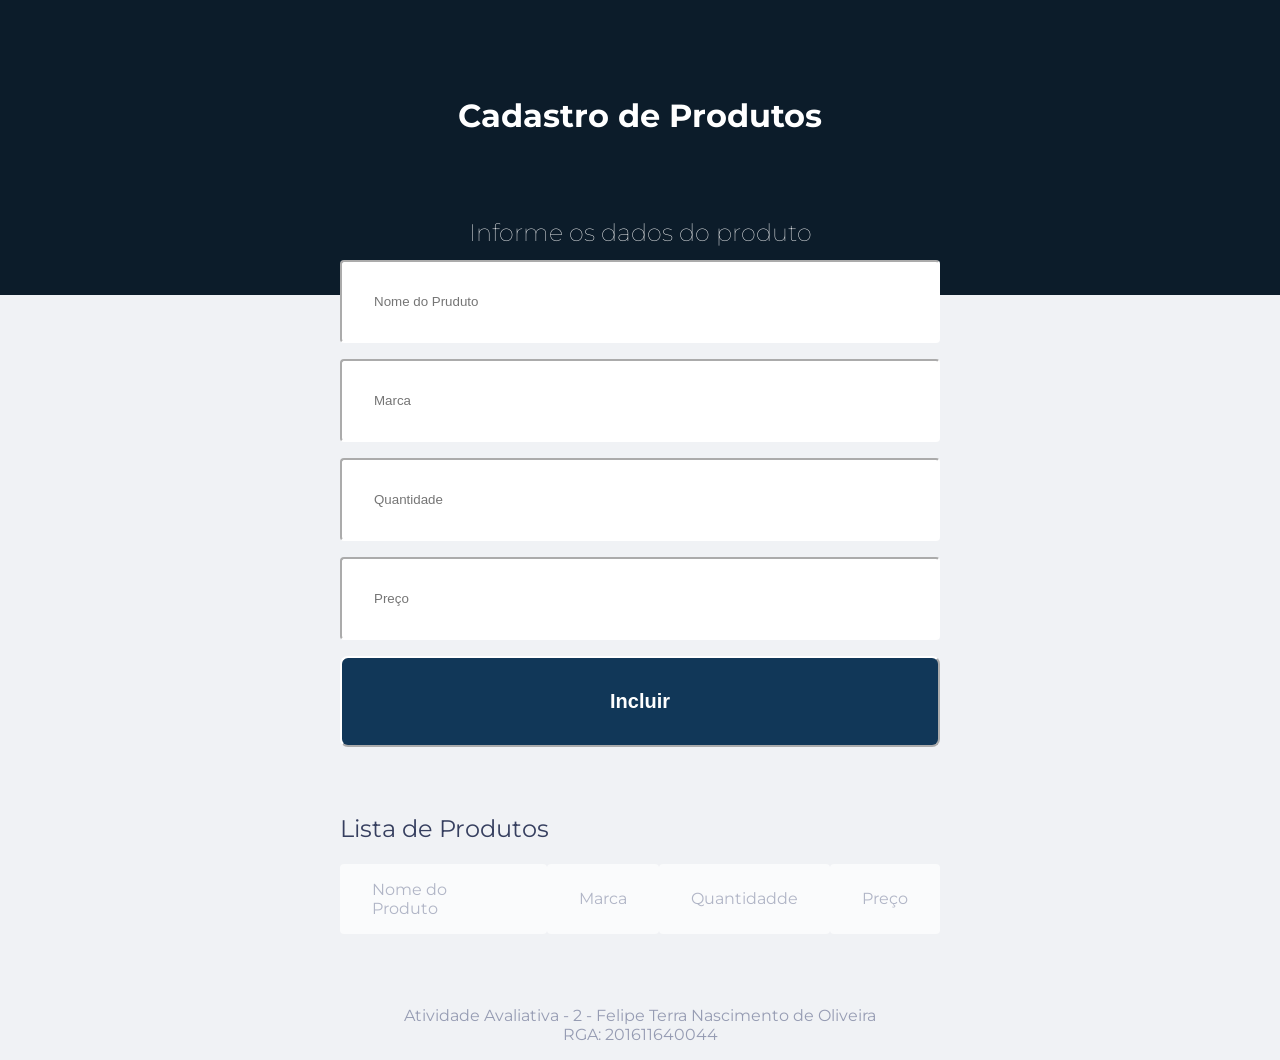
<file: AVALIAÇÕES/AVAL-02-FELIPE-TERRA/Index.html>
<!DOCTYPE html>
<html lang="pt-br">

<head>
    <meta charset="UTF-8">
    <meta http-equiv="X-UA-Compatible" content="IE=edge">
    <meta name="viewport" content="width=device-width, initial-scale=1.0">
    <title>Aval-02-Felipe-Terra</title>

    <link rel="stylesheet" href="./Styles.css">
    <link rel="preconnect" href="https://fonts.gstatic.com">
    <link
        href="https://fonts.googleapis.com/css2?family=Montserrat: wght @ 100; 200; 300; 400; 500; 600; 700; 800; 900 & display = swap"
        rel="stylesheet">
</head>

<script type="text/javascript">

    function nomeOk() {
        let nomeImput = document.getElementById('id_nome');
        let nome = nomeImput.value;
        if (nome.trim().length < 2) {
            alert('Nome muito curto');
            return false;
        }
        else if (nome.trim().length > 100) {
            alert('Nome muito longo');
            return false;
        }
        return true;
    }

    function marcaOk() {
        let marcaImput = document.getElementById('id_marca');
        let marca = marcaImput.value;
        if (marca.trim().length < 2) {
            alert('Nome da marca muito curto');
            return false;
        }
        else if (marca.trim().length > 20) {
            alert('Nome da marca muito longo');
            return false;
        }
        return true;
    }

    // function quantidadeOk(){
    //     let quantidadeImput = document.getElementById('id_quantidade');
    //     let quantidade = quantidadeImput.value;
    //     if (quantidade.value == ''){
    //         alert ('A quantidade deve ser igual ou maior que ZERO');
    //         return false;
    //     }
    //     else if (quantidade.length > 0){
    //         alert ('A quantidade deve ser menor ou igual a 100');
    //         return false;
    //     }
    //     return true;
    // }

    // function precoOk(){
    //     let precoImput = document.getElementById('id_preco');
    //     let preco = precoImput.value;
    //     if (preco.length == '' || isNaN(preco)){
    //         alert ('A quantidade deve ser igual ou maior que ZERO');
    //         return false;
    //     }
    //     return true;
    // }

    function validarForm() {
        return nomeOk() && marcaOk();
    }
</script>

<body>

    <header>
        <h1>Cadastro de Produtos</h1>
    </header>

    <main class="container">
        <section id="form">
            <p>
            <h2>Informe os dados do produto</h2>
            </p>

            <form action="http://localhost:3000" method="post" onsubmit="return ( validarForm () ) ">

                <p><input class="card" id="id_nome" type="text" name="nome" minlength="2" maxlength="100"
                        placeholder="Nome do Pruduto" /></p>

                <p><input class="card" id="id_marca" type="text" name="marca" minlength="2" maxlength="20"
                        placeholder="Marca" /></p>

                <p><input class="card" id="id_quantidade" type="number" min="0" max="100" name="quantidade"
                        placeholder="Quantidade" /></p>

                <p><input class="card" id="id_preco" type="number" name="preco" placeholder="Preço" /></p>

                <p><button id="button" type="submit">
                        <h1>Incluir</h1>
                    </button></p>

            </form>
        </section>

        <section id="table">
            <p>
            <h2>Lista de Produtos</h2>
            </p>
            <table id="data-table">
                <thead>
                    <tr>
                        <th>Nome do Produto</th>
                        <th>Marca</th>
                        <th>Quantidadde</th>
                        <th>Preço</th>
                    </tr>
                </thead>
                <tbody>

                </tbody>
            </table>
        </section>
    </main>

    <footer>
        <p>Atividade Avaliativa - 2 - Felipe Terra Nascimento de Oliveira</p>
        <p>RGA: 201611640044</p>
    </footer>

    <script src="./script.js"></script>

</body>

</html>

<!-- Construir um formulário HTML contendo os seguintes campos:
- Nome do Produto (minimo 2, máximo 100 caracteres)
- Marca (minimo 2, máximo 20 caracteres)
- Quantidade (mínimo 0, máximo 100)
- Preço (mínimo 0, sem máximo)

No HTML deve haver um botão 'Incluir'. Esse botão deve ter a seguinte finalidade:
- Verificar se todos os requisitos de mínimos e máximos (limites) foram atendidos
- Se não foram, destacar em vermelho os campos do formulário que contém erros de limite
- Se foram atendidos, apagar os dados do formulário e acrescentar um objeto contendo os dados dentro de
  um array chamado 'produtos' e atualizar uma tabela html logo abaixo do formulário que imprime
  todos os dados do 'produtos'.

Atenção:
- Não utilizar jquery ou qualquer outra biblioteca ou framework javascript
- Você deve fazer em javascript puro (vannila js)
- Cópias de código não serão toleradas -->
</file>
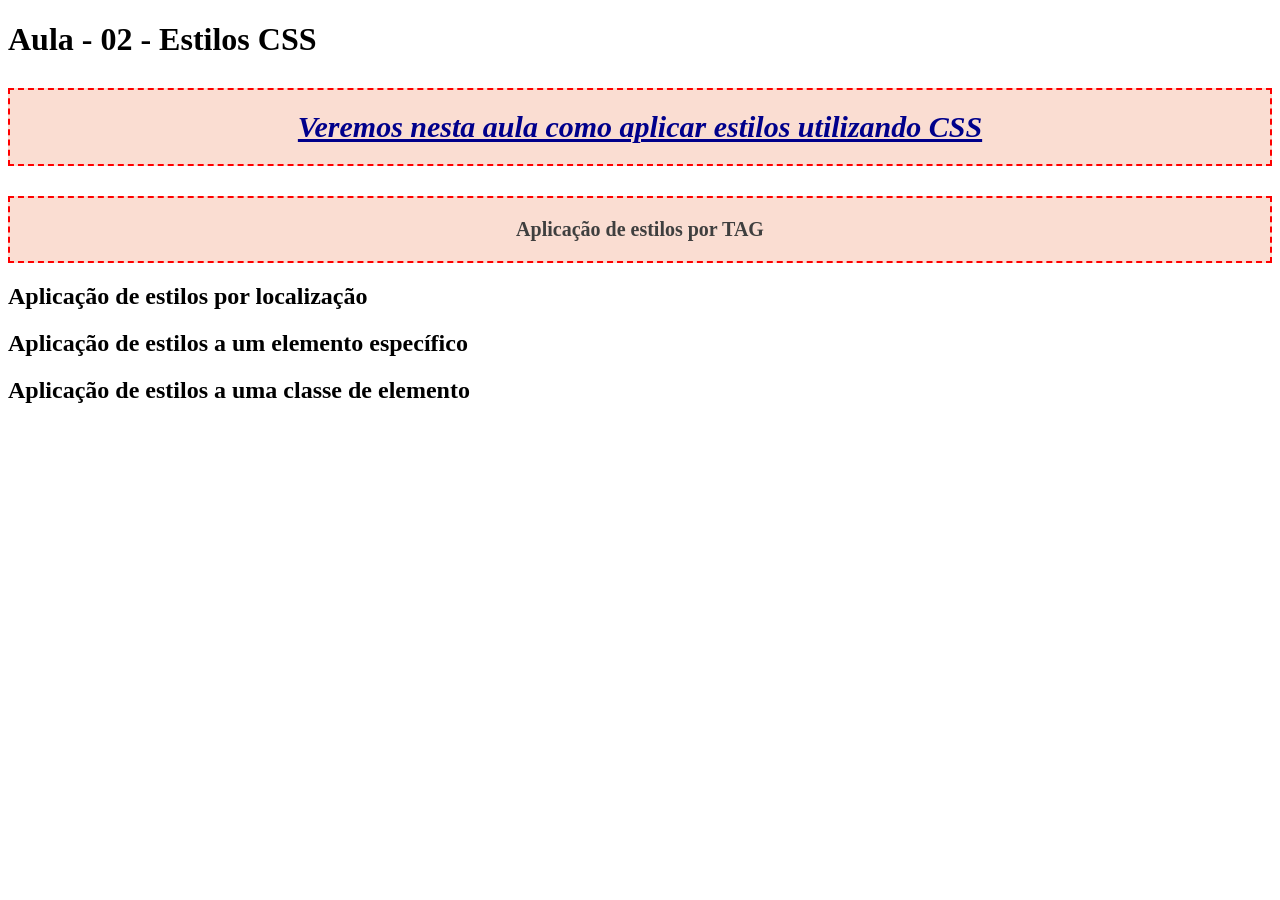
<file: AULA-02-CSS/AULA-2-CSS.html>
<!DOCTYPE html>
<html lang="en">
<head>
    <meta charset="UTF-8">
    <meta http-equiv="X-UA-Compatible" content="IE=edge">
    <meta name="viewport" content="width=device-width, initial-scale=1.0">
    <title>Aula CSS</title>

    <style>
        .explicacao {
            color: rgb(63, 63, 63);
            border: 2px dashed red;
            background: rgb(250, 221, 210);
            padding: 20px;
            text-align: center;
            font-family: 'Times New Roman', Times, serif;
            font-size: 20px;
        }
        p.explicacao{
            color: darkblue;
            text-decoration: underline;
            font: italic bold 30px Georgia, serif;
        }
    </style>

</head>

<body>
    <h1>Aula - 02 - Estilos CSS</h1>
    <p class = explicacao>Veremos nesta aula como aplicar estilos utilizando CSS</p>
    <h2 class = explicacao>Aplicação de estilos por TAG</h2>
    <h2>Aplicação de estilos por localização</h2>
    <h2>Aplicação de estilos a um elemento específico</h2>
    <h2>Aplicação de estilos a uma classe de elemento</h2>    
</body>
</html>
</file>
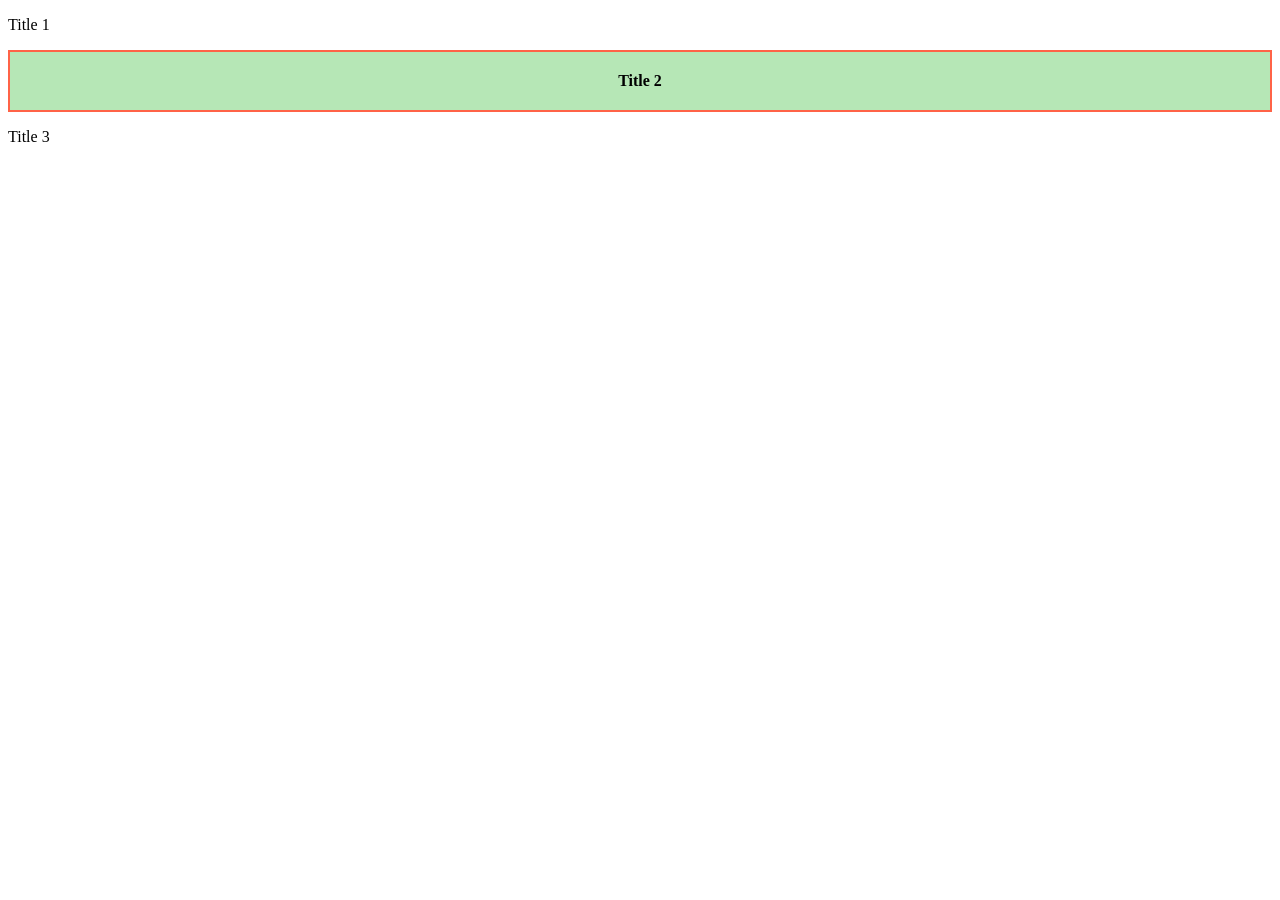
<file: AULA-02-CSS/AULA-3-CSS.html>
<!DOCTYPE html>
<html lang="en">
<head>
    <meta charset="UTF-8">
    <meta http-equiv="X-UA-Compatible" content="IE=edge">
    <meta name="viewport" content="width=device-width, initial-scale=1.0">
    <title>Aula 3 CSS - Seletores</title>

    <style>
        #title2 {
            color: rgb(0, 33, blue124);
            font-weight: bold;
            border: 2px solid tomato;
            background-color: rgba(110, 207, 110, 0.5);
            text-align: center;
            padding: 20px;
        }
    </style>
</head>
<body>
    <p id = "title1">Title 1</p>
    <p id = "title2">Title 2</p>
    <p id = "title3">Title 3</p>
</body>
</html>
</file>
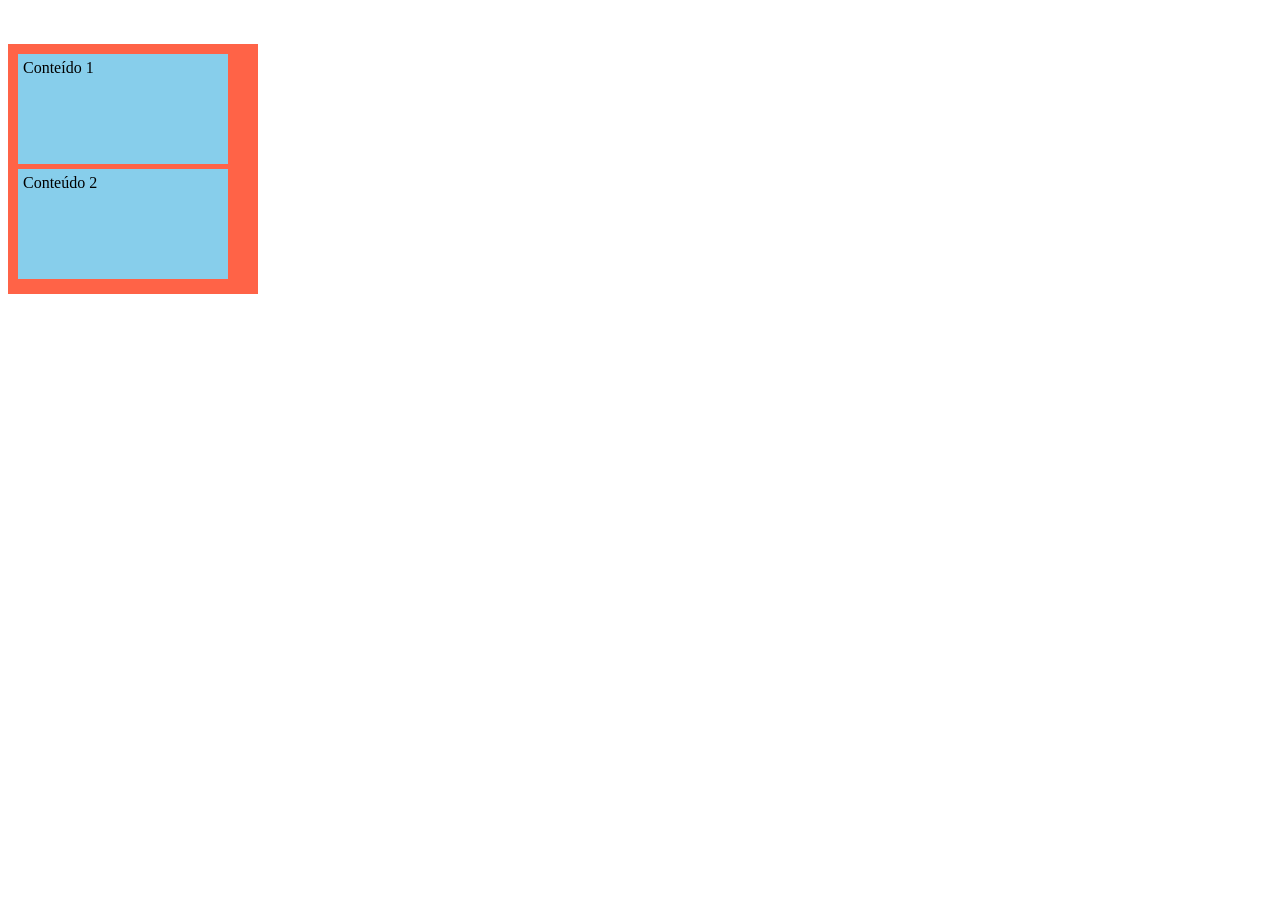
<file: AULA-02-CSS/AULA-4-CSS.html>
<!DOCTYPE html>
<html lang="en">
<head>
    <meta charset="UTF-8">
    <meta http-equiv="X-UA-Compatible" content="IE=edge">
    <meta name="viewport" content="width=device-width, initial-scale=1.0">
    <title>Aula 4 CSS - Espaçamento</title>

    <style>
        .container {
            height: 240px;
            width: 240px;
            background-color: tomato;
            padding: 5px;
        }
        .element {
            height: 100px;
            width: 200px;
            background-color: skyblue;
            margin: 5px;
            padding: 5px;
        }
    </style>
</head>
<body>
    <br>
    <br>
    <div class = "container">
        <div class = "element">
            Conteído 1
        </div>
        <div class = "element">
            Conteúdo 2
        </div>
    </div>  
</body>

</html>
</file>
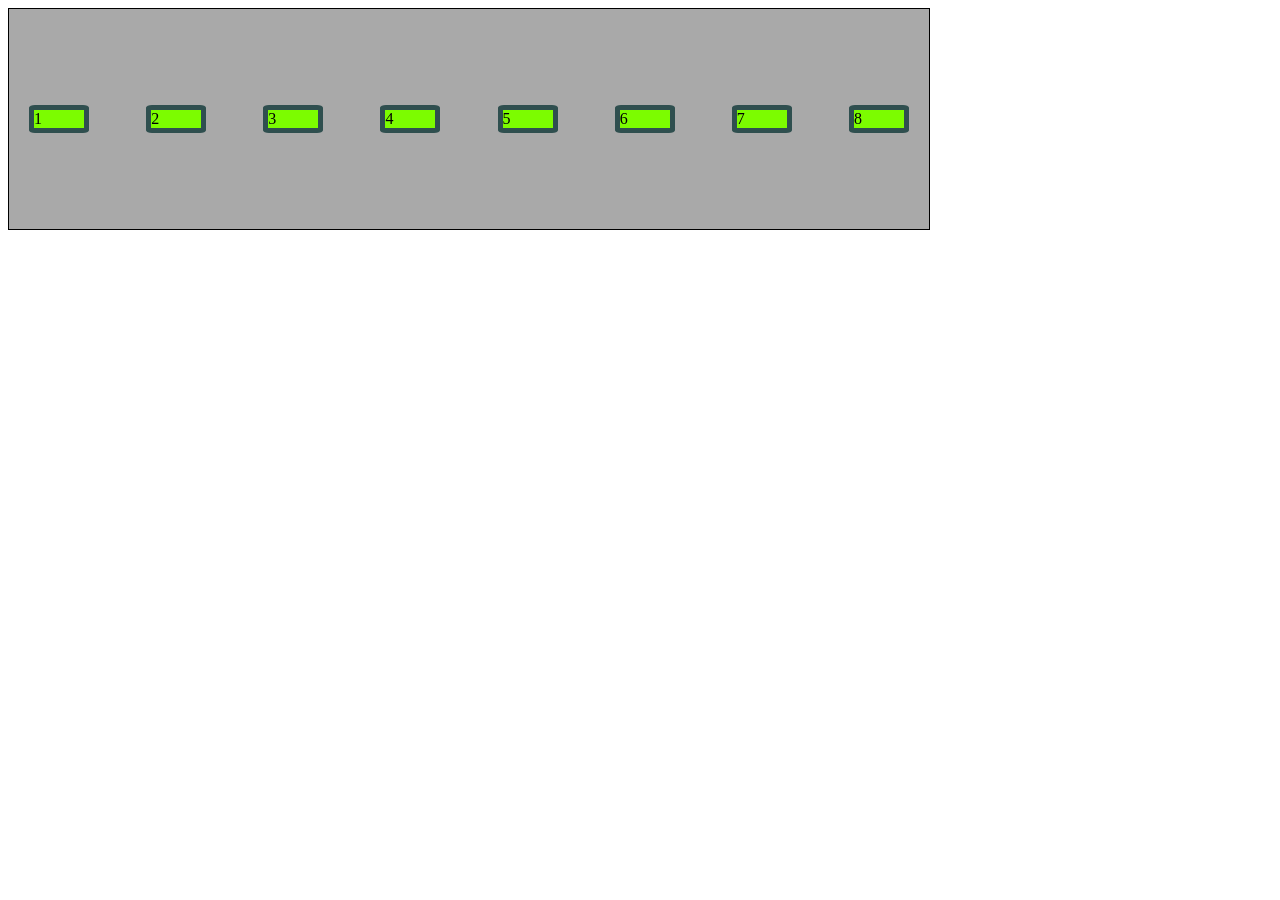
<file: AULA-02-CSS/AULA-5-CSS.html>
<!DOCTYPE html>
<html lang="en">
<head>
    <meta charset="UTF-8">
    <meta http-equiv="X-UA-Compatible" content="IE=edge">
    <meta name="viewport" content="width=device-width, initial-scale=1.0">
    <title>Aula 5 CSS - Flexbox</title>

    <style>
        .container {
            padding: 10px;
            background-color: darkgray;
            border: 1px solid black;

            display: flex;
            flex-direction: row;
            width: 900px;
            height: 200px;
            /* flex-wrap: wrap; */

            justify-content: space-between;
            align-items: center;
        }
        .item {
            width: 50px;
            /* height: 50px; */
            margin: 10px;
            background-color: lawngreen;
            border-radius: 10%;
            border: 5px solid darkslategray;
        }
    </style>
</head>
<body>
    <div class="container">
        <div class="item">1</div>
        <div class="item">2</div>
        <div class="item">3</div>
        <div class="item">4</div>
        <div class="item">5</div>
        <div class="item">6</div>
        <div class="item">7</div>
        <div class="item">8</div>
    </div>
    
</body>
</html>
</file>
<file: AVALIAÇÕES/AVAL-02-FELIPE-TERRA/Styles.css>
/* ------------- Style Global ------------- */

*{
    margin: 0;
    padding: 0;
    box-sizing: border-box;
}

body{
    background: #f0f2f5;
    font-family: 'Montserrat', sans-serif;
}

.container{
    width: min(90vw, 600px);
    margin: auto;
}

h2 {
    margin-top: 3.2rem;
    margin-bottom: 0.8rem;
    color: #363f5f;
    font-weight: normal;
}

/* ------------- Style Header ------------- */

header {
    background: rgb(12, 28, 42);
    padding: 6rem 0 10rem;
    text-align: center;
}

header h1 {
    color: white;
    font-weight: bolder;
}

/* ------------- Style Main ------------- */

#form {
    margin-top: -8rem;
}

#form h2 {
    text-align: center;
    color: white;
    font-weight: 100;
}

.card {
    width: 600px;
    background-color: white;
    padding: 2rem 2rem;
    border-radius: 0.25rem;
    border-color: white;
    margin-bottom: 1rem;
    color: #363f5f;
    
}

#button{
    width: 600px;
    background: rgb(17, 55, 88);
    padding: 2rem 2rem;
    border-radius: 0.50rem;
    border-color: white;
    margin-bottom: 1rem;
}

button h1{
    color: white;
}

/* ------------- Style Table ------------- */
#data-table{
    width: 100%;
    border-spacing: 0 0.5rem;
    color: #969cb3;
}

table th {
    background: white;
    font-weight: normal;
    padding: 1rem 2rem;
    text-align: left;
}

table thead th{
    border-radius: 0.25rem;
}

table tr {
    opacity: 0.7;
}

table tr:hover {
    opacity: 1;
}

table tbody td {
    background: white;
    padding: 1 rem 2 rem;
    font-weight: normal;
}

/* ------------- Style footer ------------- */
footer{
    padding: 4rem 0 1rem 0;
    text-align: center;
    font-weight: normal;
    color: #969cb3;
}
</file>
